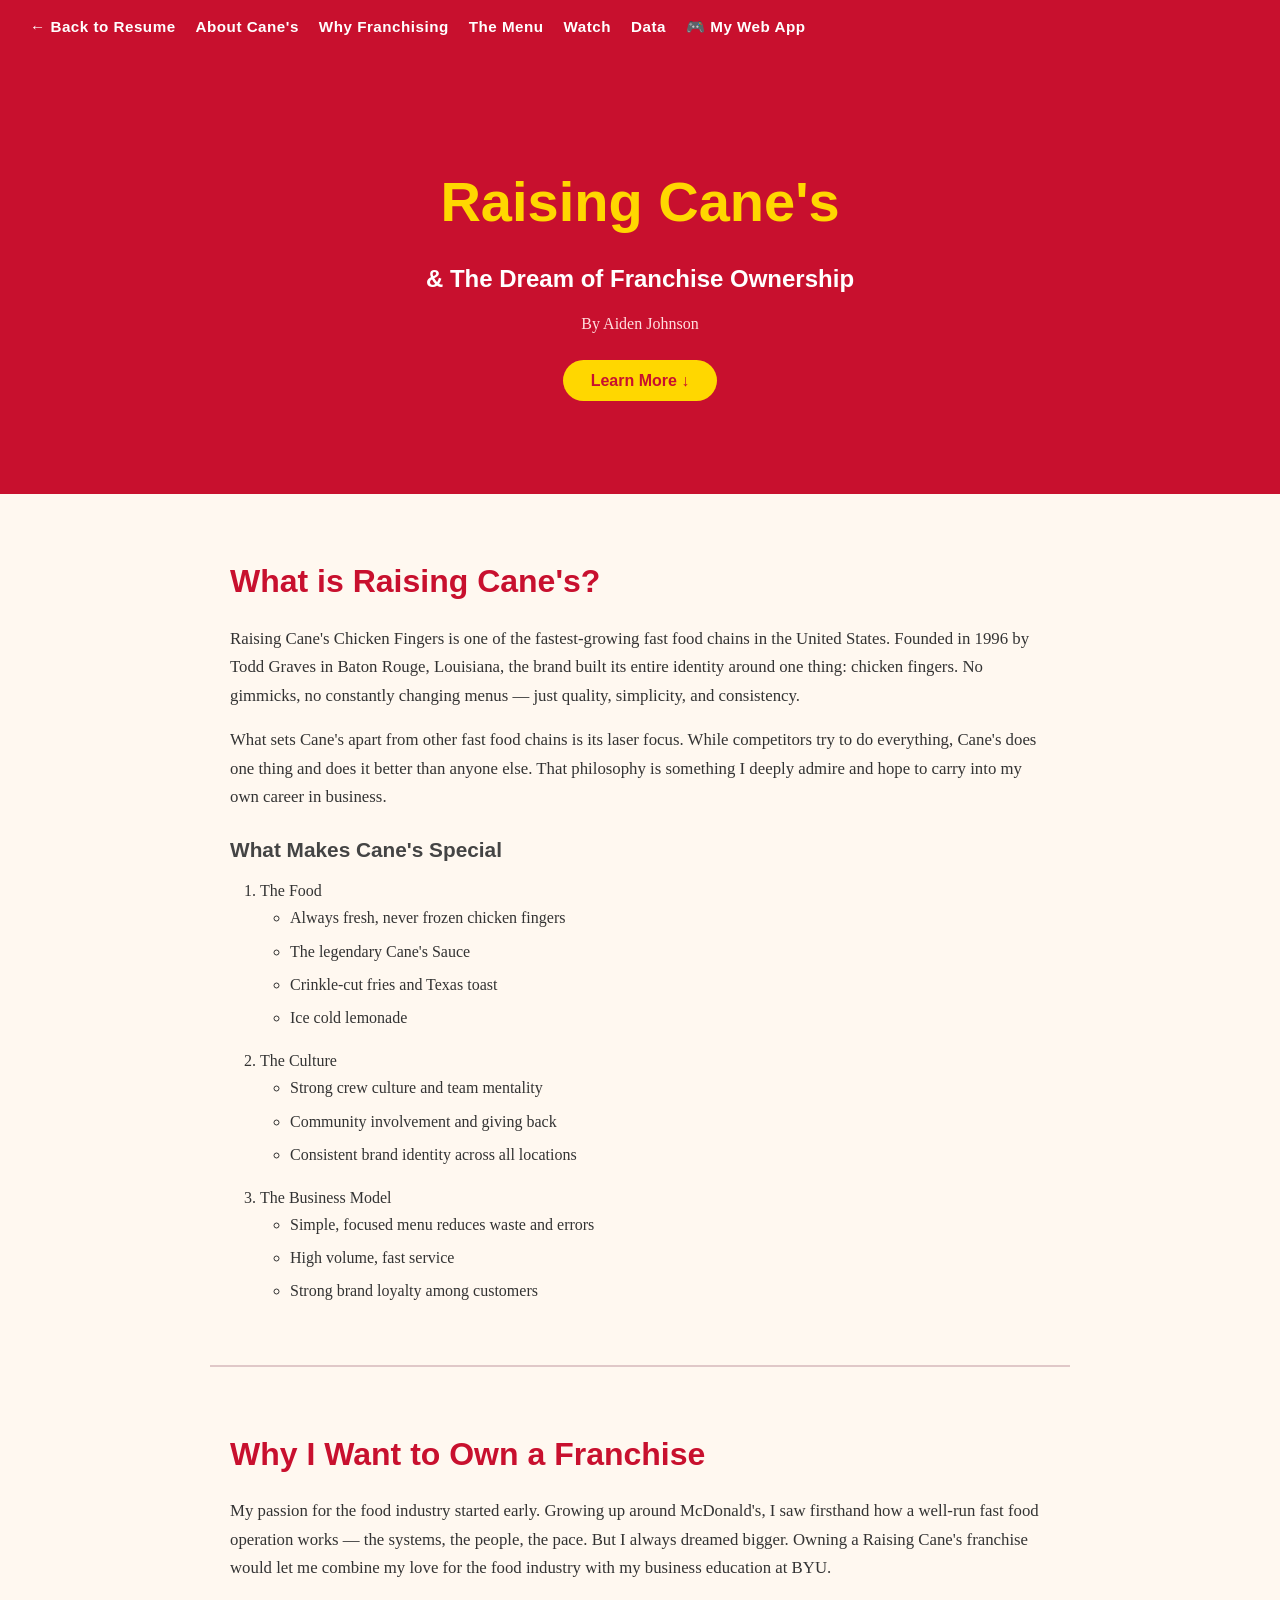
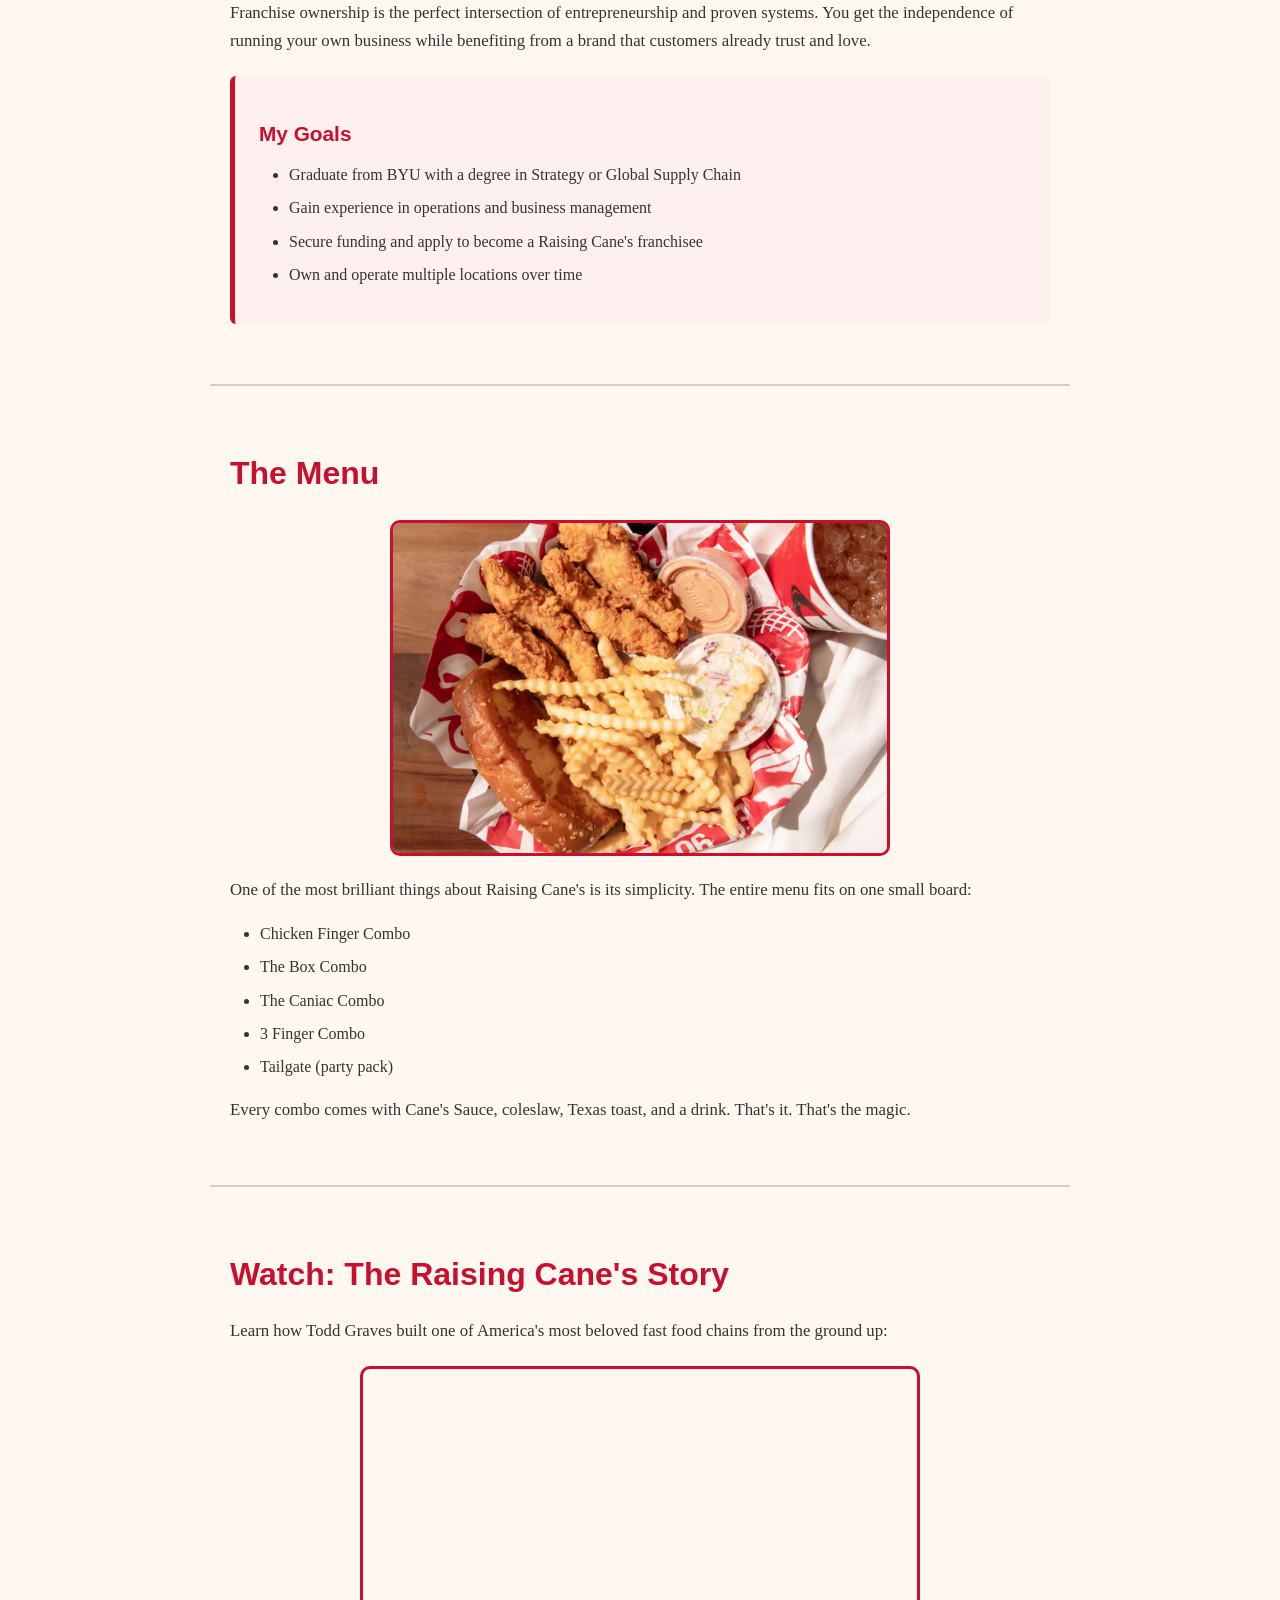
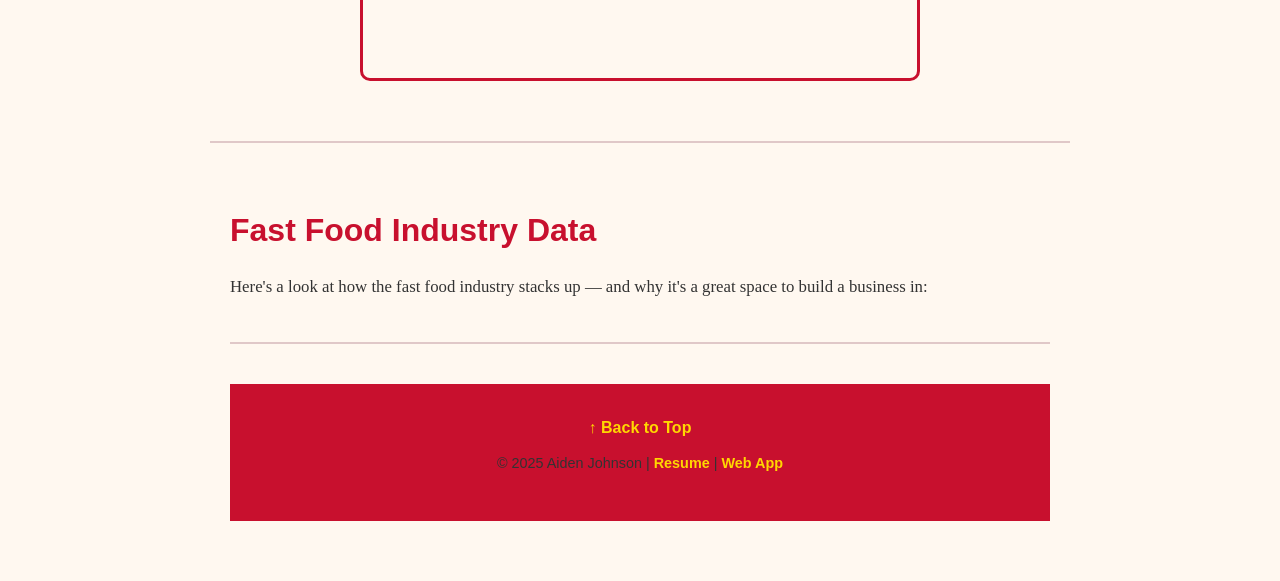
<file: index.html>
<!DOCTYPE html>
<html lang="en">
<head>
    <meta charset="UTF-8" />
    <meta name="viewport" content="width=device-width, initial-scale=1.0" />
    <title>Raising Cane's & Franchising - Aiden Johnson</title>
    <link rel="stylesheet" href="scratch.css" />
</head>
<body>

    <!-- Navigation -->
    <div id="navbar">
        <a href="IS201 Final Project Aiden Johnson/index.html">← Back to Resume</a>
        <a href="#about">About Cane's</a>
        <a href="#why">Why Franchising</a>
        <a href="#menu">The Menu</a>
        <a href="#video">Watch</a>
        <a href="#data">Data</a>
        <a href="app.html">🎮 My Web App</a>
    </div>

    <!-- Hero Section -->
    <div id="hero">
        <h1>Raising Cane's</h1>
        <h2>& The Dream of Franchise Ownership</h2>
        <p>By Aiden Johnson</p>
        <a href="#about" id="scroll-btn">Learn More ↓</a>
    </div>

    <!-- About Section -->
    <div id="about" class="section">
        <h2>What is Raising Cane's?</h2>
        <p>Raising Cane's Chicken Fingers is one of the fastest-growing fast food chains in the United States. Founded in 1996 by Todd Graves in Baton Rouge, Louisiana, the brand built its entire identity around one thing: chicken fingers. No gimmicks, no constantly changing menus — just quality, simplicity, and consistency.</p>
        <p>What sets Cane's apart from other fast food chains is its laser focus. While competitors try to do everything, Cane's does one thing and does it better than anyone else. That philosophy is something I deeply admire and hope to carry into my own career in business.</p>

        <h3>What Makes Cane's Special</h3>
        <ol>
            <li>The Food
                <ul>
                    <li>Always fresh, never frozen chicken fingers</li>
                    <li>The legendary Cane's Sauce</li>
                    <li>Crinkle-cut fries and Texas toast</li>
                    <li>Ice cold lemonade</li>
                </ul>
            </li>
            <li>The Culture
                <ul>
                    <li>Strong crew culture and team mentality</li>
                    <li>Community involvement and giving back</li>
                    <li>Consistent brand identity across all locations</li>
                </ul>
            </li>
            <li>The Business Model
                <ul>
                    <li>Simple, focused menu reduces waste and errors</li>
                    <li>High volume, fast service</li>
                    <li>Strong brand loyalty among customers</li>
                </ul>
            </li>
        </ol>
    </div>

    <hr />

    <!-- Why Franchising Section -->
    <div id="why" class="section">
        <h2>Why I Want to Own a Franchise</h2>
        <p>My passion for the food industry started early. Growing up around McDonald's, I saw firsthand how a well-run fast food operation works — the systems, the people, the pace. But I always dreamed bigger. Owning a Raising Cane's franchise would let me combine my love for the food industry with my business education at BYU.</p>
        <p>Franchise ownership is the perfect intersection of entrepreneurship and proven systems. You get the independence of running your own business while benefiting from a brand that customers already trust and love.</p>

        <div id="goals-box">
            <h3>My Goals</h3>
            <ul>
                <li>Graduate from BYU with a degree in Strategy or Global Supply Chain</li>
                <li>Gain experience in operations and business management</li>
                <li>Secure funding and apply to become a Raising Cane's franchisee</li>
                <li>Own and operate multiple locations over time</li>
            </ul>
        </div>
    </div>

    <hr />

    <!-- Menu Section -->
    <div id="menu" class="section">
        <h2>The Menu</h2>
        <img src="canesssssss83b88b01-37c1-4c8c-9738-3aecb13d317e.avif" alt="Raising Cane's combo meal" />
        <p>One of the most brilliant things about Raising Cane's is its simplicity. The entire menu fits on one small board:</p>
        <ul>
            <li>Chicken Finger Combo</li>
            <li>The Box Combo</li>
            <li>The Caniac Combo</li>
            <li>3 Finger Combo</li>
            <li>Tailgate (party pack)</li>
        </ul>
        <p>Every combo comes with Cane's Sauce, coleslaw, Texas toast, and a drink. That's it. That's the magic.</p>
    </div>

    <hr />

    <!-- Video Section -->
    <div id="video" class="section">
        <h2>Watch: The Raising Cane's Story</h2>
        <p>Learn how Todd Graves built one of America's most beloved fast food chains from the ground up:</p>
        <div id="video-container">
            <iframe width="560" height="315" 
src="https://www.youtube.com/embed/wu7d4DyzalI" 
title="YouTube video player" 
frameborder="0" 
allow="accelerometer; autoplay; clipboard-write; encrypted-media; gyroscope; picture-in-picture; web-share" 
allowfullscreen>
</iframe>
        </div>
    </div>

    <hr />

    <!-- Tableau Section -->
    <div id="data" class="section">
        <h2>Fast Food Industry Data</h2>
        <p>Here's a look at how the fast food industry stacks up — and why it's a great space to build a business in:</p>

       <div style="max-width: 120%; margin: 0 auto;">
    <div class='tableauPlaceholder' id='viz1776115945534' style='position: relative'>
        <noscript>
            <a href='#'>
                <img alt='Food Dashboard' src='https:&#47;&#47;public.tableau.com&#47;static&#47;images&#47;Fo&#47;FoodDashboard_16273409025180&#47;FoodDashboard&#47;1_rss.png' style='border: none' />
            </a>
        </noscript>
        <object class='tableauViz' style='display:none;'>
            <param name='host_url' value='https%3A%2F%2Fpublic.tableau.com%2F' />
            <param name='embed_code_version' value='3' />
            <param name='site_root' value='' />
            <param name='name' value='FoodDashboard_16273409025180&#47;FoodDashboard' />
            <param name='tabs' value='no' />
            <param name='toolbar' value='yes' />
            <param name='static_image' value='https:&#47;&#47;public.tableau.com&#47;static&#47;images&#47;Fo&#47;FoodDashboard_16273409025180&#47;FoodDashboard&#47;1.png' />
            <param name='animate_transition' value='yes' />
            <param name='display_static_image' value='yes' />
            <param name='display_spinner' value='yes' />
            <param name='display_overlay' value='yes' />
            <param name='display_count' value='yes' />
            <param name='language' value='en-US' />
        </object>
    </div>
    <script type='text/javascript'>
        var divElement = document.getElementById('viz1776115945534');
        var vizElement = divElement.getElementsByTagName('object')[0];
        vizElement.style.width='100%';
        vizElement.style.height='3027px';
        var scriptElement = document.createElement('script');
        scriptElement.src = 'https://public.tableau.com/javascripts/api/viz_v1.js';
        vizElement.parentNode.insertBefore(scriptElement, vizElement);
    </script>
</div>

    <hr />

    <!-- Footer -->
    <div id="footer">
        <a href="#hero">↑ Back to Top</a>
        <p>© 2025 Aiden Johnson | <a href="index.html">Resume</a> | <a href="app.html">Web App</a></p>
    </div>

</body>
</html>
</file>
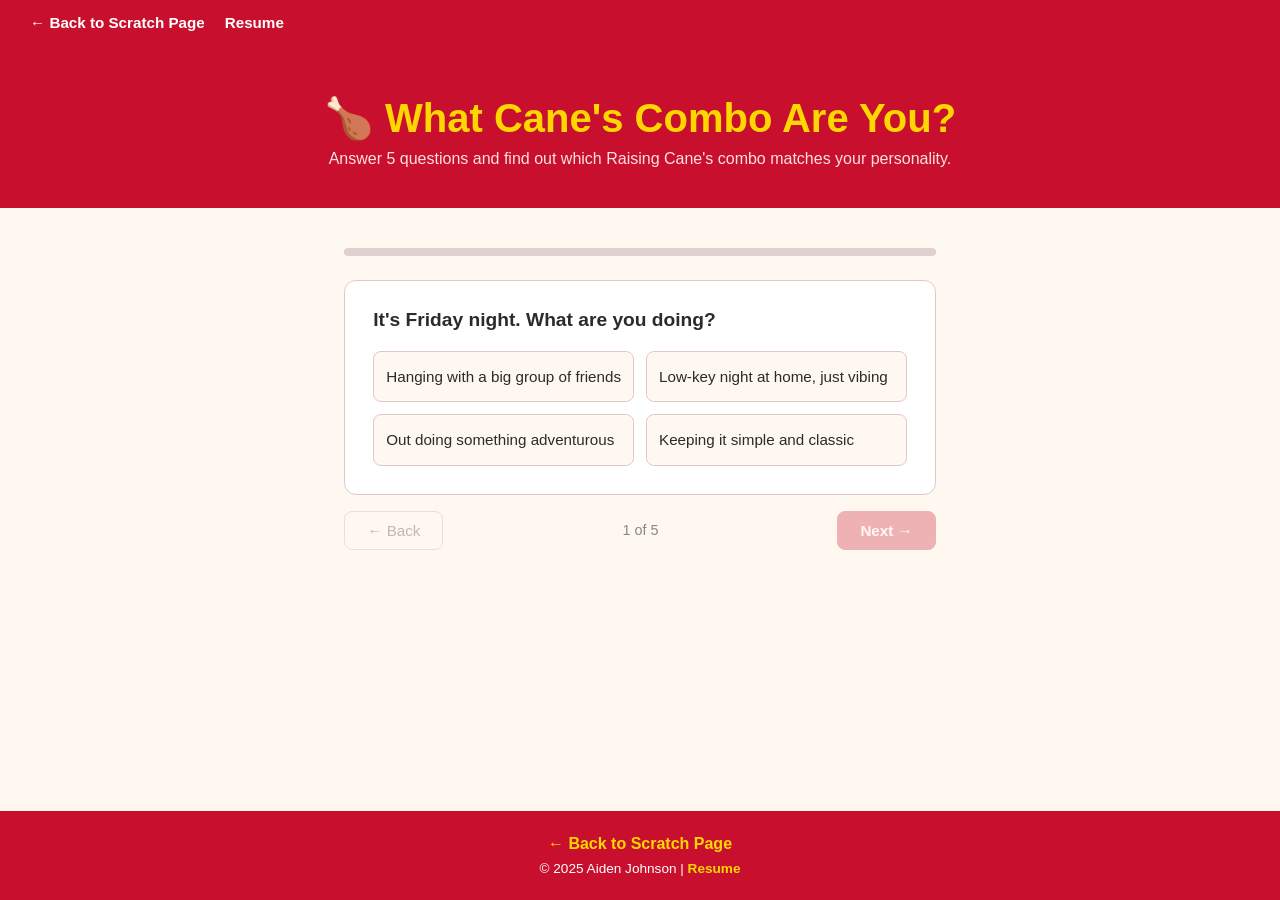
<file: app.html>
<!DOCTYPE html>
<html lang="en">
<head>
    <meta charset="UTF-8" />
    <meta name="viewport" content="width=device-width, initial-scale=1.0" />
    <title>What Cane's Combo Are You?</title>
    <style>
        * { margin: 0; padding: 0; box-sizing: border-box; }

        body {
            background-color: #fff8f0;
            font-family: Arial, sans-serif;
            color: #2b2b2b;
            min-height: 100vh;
            display: flex;
            flex-direction: column;
        }

        #navbar {
            background-color: #c8102e;
            padding: 14px 30px;
            display: flex;
            gap: 20px;
        }

        #navbar a {
            color: white;
            text-decoration: none;
            font-weight: bold;
            font-size: 0.95rem;
        }

        #navbar a:hover { text-decoration: underline; color: #ffd700; }

        #hero {
            background-color: #c8102e;
            color: white;
            text-align: center;
            padding: 50px 20px 40px;
        }

        #hero h1 { font-size: 2.5rem; color: #ffd700; margin-bottom: 8px; }
        #hero p { font-size: 1rem; color: #ffe0e0; }

        #quiz-container {
            max-width: 640px;
            margin: 40px auto;
            padding: 0 20px;
            flex: 1;
        }

        .progress-bar {
            height: 8px;
            background: #e0d0d0;
            border-radius: 4px;
            margin-bottom: 24px;
        }

        .progress-fill {
            height: 100%;
            background: #c8102e;
            border-radius: 4px;
            transition: width 0.4s;
        }

        .question-card {
            background: white;
            border: 1px solid #e0c8c8;
            border-radius: 12px;
            padding: 28px;
            margin-bottom: 16px;
        }

        .question-text {
            font-size: 1.2rem;
            font-weight: bold;
            margin-bottom: 20px;
            color: #2b2b2b;
        }

        .options-grid {
            display: grid;
            grid-template-columns: 1fr 1fr;
            gap: 12px;
        }

        .option-btn {
            background: #fff8f0;
            border: 1.5px solid #e0c8c8;
            border-radius: 8px;
            padding: 14px 12px;
            font-size: 0.95rem;
            color: #2b2b2b;
            cursor: pointer;
            text-align: left;
            line-height: 1.4;
            transition: border-color 0.15s, background 0.15s;
        }

        .option-btn:hover { border-color: #c8102e; background: white; }
        .option-btn.selected { border-color: #c8102e; border-width: 2.5px; background: white; }

        .nav-row {
            display: flex;
            justify-content: space-between;
            align-items: center;
            margin-top: 12px;
        }

        .nav-btn {
            background: transparent;
            border: 1.5px solid #aaa;
            border-radius: 8px;
            padding: 10px 22px;
            font-size: 0.95rem;
            cursor: pointer;
            color: #2b2b2b;
        }

        .nav-btn.primary {
            background: #c8102e;
            color: white;
            border-color: #c8102e;
            font-weight: bold;
        }

        .nav-btn:disabled { opacity: 0.3; cursor: default; }
        .step-label { font-size: 0.9rem; color: #888; }

        .result-card {
            background: white;
            border: 2.5px solid #c8102e;
            border-radius: 12px;
            padding: 40px 30px;
            text-align: center;
        }

        .result-emoji { font-size: 56px; margin-bottom: 16px; }
        .result-title { font-size: 1.6rem; font-weight: bold; color: #c8102e; margin-bottom: 10px; }

        .result-badge {
            display: inline-block;
            background: #fff0f0;
            color: #c8102e;
            border: 1px solid #c8102e;
            border-radius: 20px;
            font-size: 0.85rem;
            padding: 4px 16px;
            margin-bottom: 18px;
        }

        .result-desc {
            font-size: 1rem;
            color: #555;
            line-height: 1.7;
            margin-bottom: 28px;
        }

        .restart-btn {
            background: #c8102e;
            color: white;
            border: none;
            border-radius: 8px;
            padding: 12px 32px;
            font-size: 1rem;
            cursor: pointer;
            font-weight: bold;
        }

        .restart-btn:hover { background: #a00d24; }

        #footer {
            background-color: #c8102e;
            color: white;
            text-align: center;
            padding: 24px 20px;
            margin-top: 40px;
        }

        #footer a { color: #ffd700; text-decoration: none; font-weight: bold; }
        #footer p { margin-top: 8px; font-size: 0.85rem; }
    </style>
</head>
<body>

    <div id="navbar">
        <a href="scratch.html">← Back to Scratch Page</a>
        <a href="index.html">Resume</a>
    </div>

    <div id="hero">
        <h1>🍗 What Cane's Combo Are You?</h1>
        <p>Answer 5 questions and find out which Raising Cane's combo matches your personality.</p>
    </div>

    <div id="quiz-container">
        <div id="quiz-area"></div>
    </div>

    <div id="footer">
        <a href="scratch.html">← Back to Scratch Page</a>
        <p>© 2025 Aiden Johnson | <a href="index.html">Resume</a></p>
    </div>

    <script>
        const questions = [
            {
                q: "It's Friday night. What are you doing?",
                options: [
                    { text: "Hanging with a big group of friends", scores: {caniac: 2} },
                    { text: "Low-key night at home, just vibing", scores: {three: 2} },
                    { text: "Out doing something adventurous", scores: {box: 2} },
                    { text: "Keeping it simple and classic", scores: {combo: 2} }
                ]
            },
            {
                q: "Pick your ideal weekend activity:",
                options: [
                    { text: "Hitting the slopes or outdoors", scores: {box: 2} },
                    { text: "Gaming session all day", scores: {three: 2} },
                    { text: "Exploring a new city", scores: {caniac: 2} },
                    { text: "Golf or a chill sport", scores: {combo: 2} }
                ]
            },
            {
                q: "What's your ordering style at a restaurant?",
                options: [
                    { text: "I know what I want before I walk in", scores: {combo: 2} },
                    { text: "I always try something new", scores: {box: 2} },
                    { text: "I order the most food on the table", scores: {caniac: 2} },
                    { text: "Small and simple — I don't need much", scores: {three: 2} }
                ]
            },
            {
                q: "How do you handle a stressful situation?",
                options: [
                    { text: "Stay calm and think it through", scores: {combo: 2} },
                    { text: "Talk it out with friends", scores: {caniac: 2} },
                    { text: "Take a break and recharge alone", scores: {three: 2} },
                    { text: "Jump into action immediately", scores: {box: 2} }
                ]
            },
            {
                q: "Which best describes your personality?",
                options: [
                    { text: "The life of the party", scores: {caniac: 2} },
                    { text: "Reliable and consistent", scores: {combo: 2} },
                    { text: "Laid back and easygoing", scores: {three: 2} },
                    { text: "Bold and always up for more", scores: {box: 2} }
                ]
            }
        ];

        const results = {
            combo: {
                name: "The Chicken Finger Combo",
                emoji: "🍗",
                badge: "Classic & Reliable",
                desc: "You're the dependable one in the group — consistent, no-nonsense, and always a good time. You don't need to overcomplicate things. You know what you like and you go for it every time. Just like this combo, you're a timeless classic."
            },
            box: {
                name: "The Box Combo",
                emoji: "📦",
                badge: "Bold & Adventurous",
                desc: "You go big or go home. Extra fingers, extra sauce — you're not afraid to level up. You bring energy to every room and always want more out of life. The Box Combo matches your appetite for adventure."
            },
            caniac: {
                name: "The Caniac Combo",
                emoji: "🎉",
                badge: "Social & Extra",
                desc: "You are the ultimate. The most food, the most fun, the most everything. You thrive in big groups and love being the center of the action. The Caniac Combo is basically your spirit animal — max size, max personality."
            },
            three: {
                name: "The 3 Finger Combo",
                emoji: "✌️",
                badge: "Chill & Easygoing",
                desc: "You don't need much to be happy. Simple, satisfying, and low-key — that's your vibe. You're the most underrated person in the room, and honestly? That's kind of your superpower. The 3 Finger Combo keeps it real, just like you."
            }
        };

        let current = 0;
        let answers = [];
        let scores = { combo: 0, box: 0, caniac: 0, three: 0 };

        function render() {
            const area = document.getElementById('quiz-area');
            if (current >= questions.length) { showResult(area); return; }
            const q = questions[current];
            const selected = answers[current];
            area.innerHTML = `
                <div class="progress-bar"><div class="progress-fill" style="width:${(current/questions.length)*100}%"></div></div>
                <div class="question-card">
                    <p class="question-text">${q.q}</p>
                    <div class="options-grid">
                        ${q.options.map((o, i) => `<button class="option-btn${selected === i ? ' selected' : ''}" onclick="selectOption(${i})">${o.text}</button>`).join('')}
                    </div>
                </div>
                <div class="nav-row">
                    <button class="nav-btn" onclick="goBack()" ${current === 0 ? 'disabled' : ''}>← Back</button>
                    <span class="step-label">${current + 1} of ${questions.length}</span>
                    <button class="nav-btn primary" onclick="goNext()" ${selected === undefined ? 'disabled' : ''}>${current === questions.length - 1 ? 'See my result →' : 'Next →'}</button>
                </div>
            `;
        }

        function selectOption(i) { answers[current] = i; render(); }

        function goNext() {
            if (answers[current] === undefined) return;
            const chosen = questions[current].options[answers[current]];
            Object.keys(chosen.scores).forEach(k => scores[k] += chosen.scores[k]);
            current++;
            render();
        }

        function goBack() {
            if (current === 0) return;
            current--;
            const prev = answers[current];
            if (prev !== undefined) {
                const chosen = questions[current].options[prev];
                Object.keys(chosen.scores).forEach(k => scores[k] -= chosen.scores[k]);
            }
            render();
        }

        function showResult(area) {
            const top = Object.keys(scores).reduce((a, b) => scores[a] >= scores[b] ? a : b);
            const r = results[top];
            area.innerHTML = `
                <div class="result-card">
                    <div class="result-emoji">${r.emoji}</div>
                    <div class="result-title">${r.name}</div>
                    <div class="result-badge">${r.badge}</div>
                    <p class="result-desc">${r.desc}</p>
                    <button class="restart-btn" onclick="restartQuiz()">Take it again</button>
                </div>
            `;
        }

        function restartQuiz() {
            current = 0; answers = []; scores = { combo: 0, box: 0, caniac: 0, three: 0 };
            render();
        }

        render();
    </script>
</body>
</html>
</file>
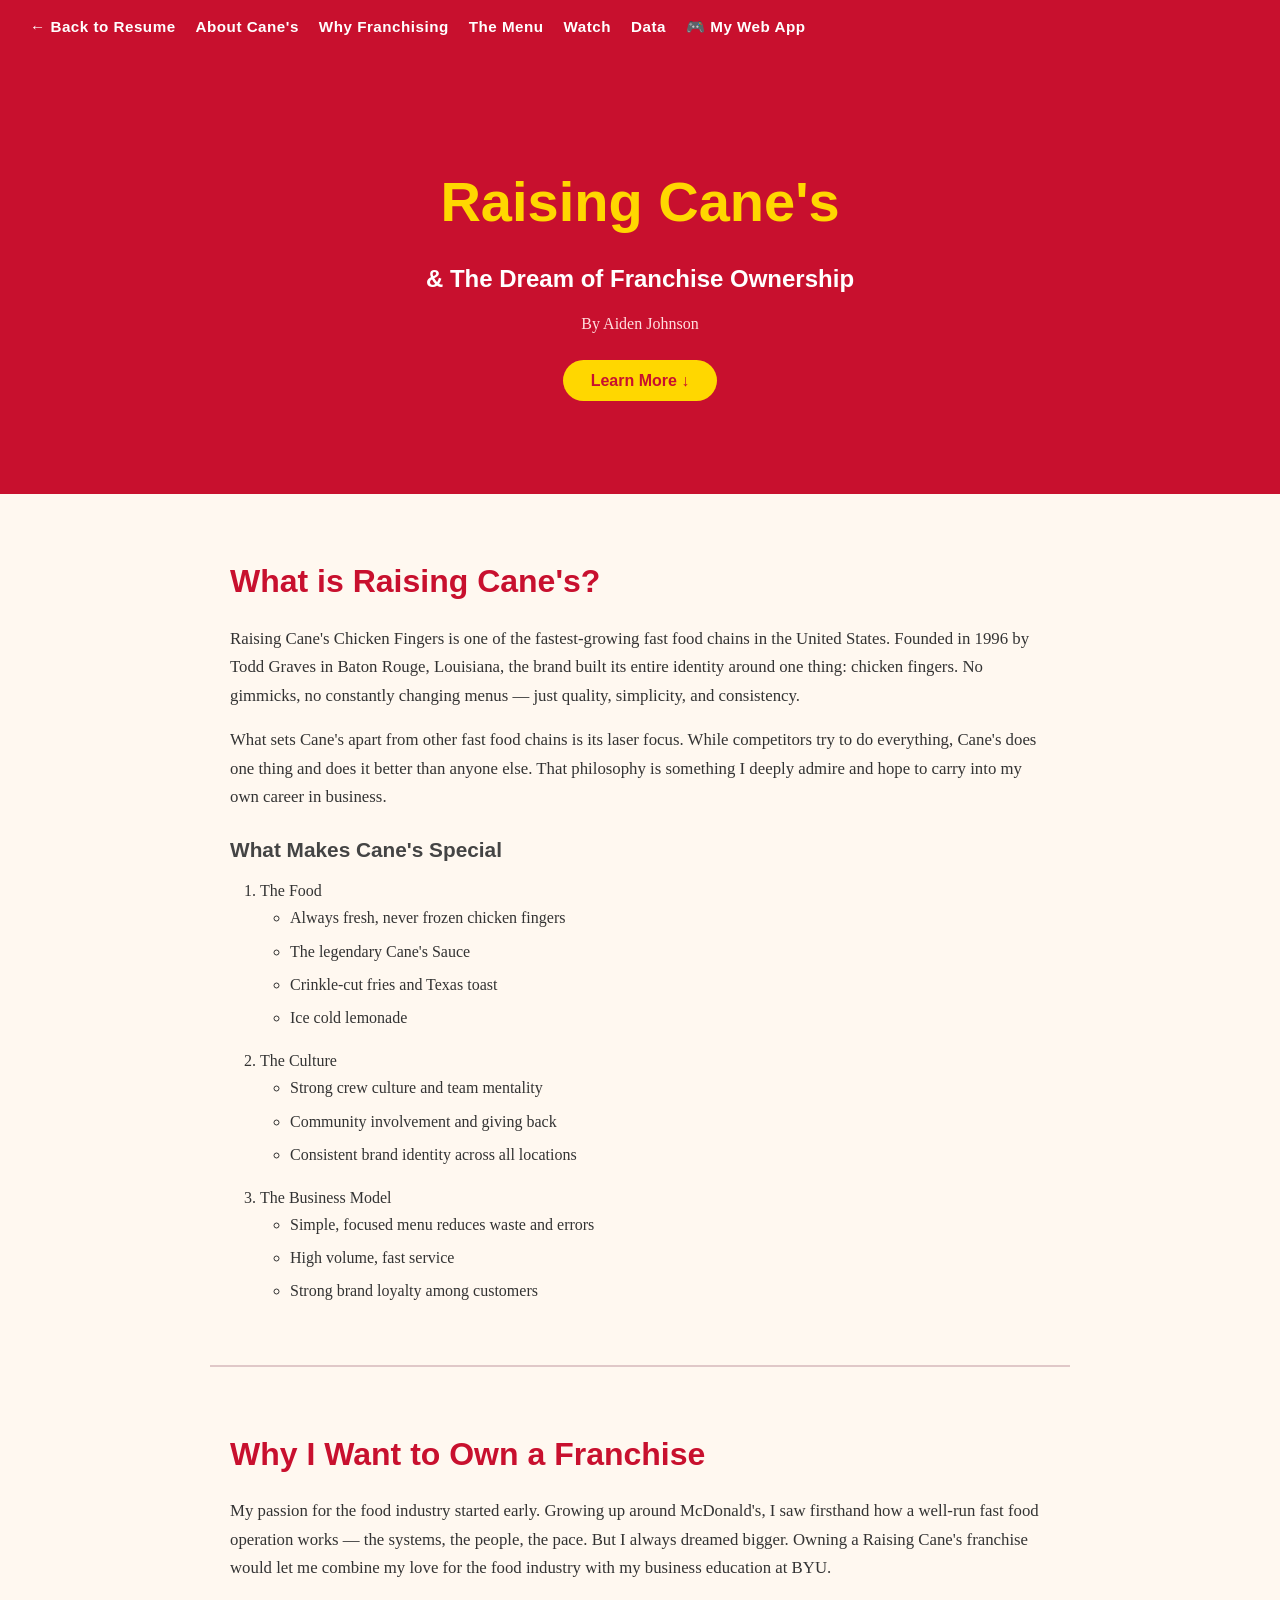
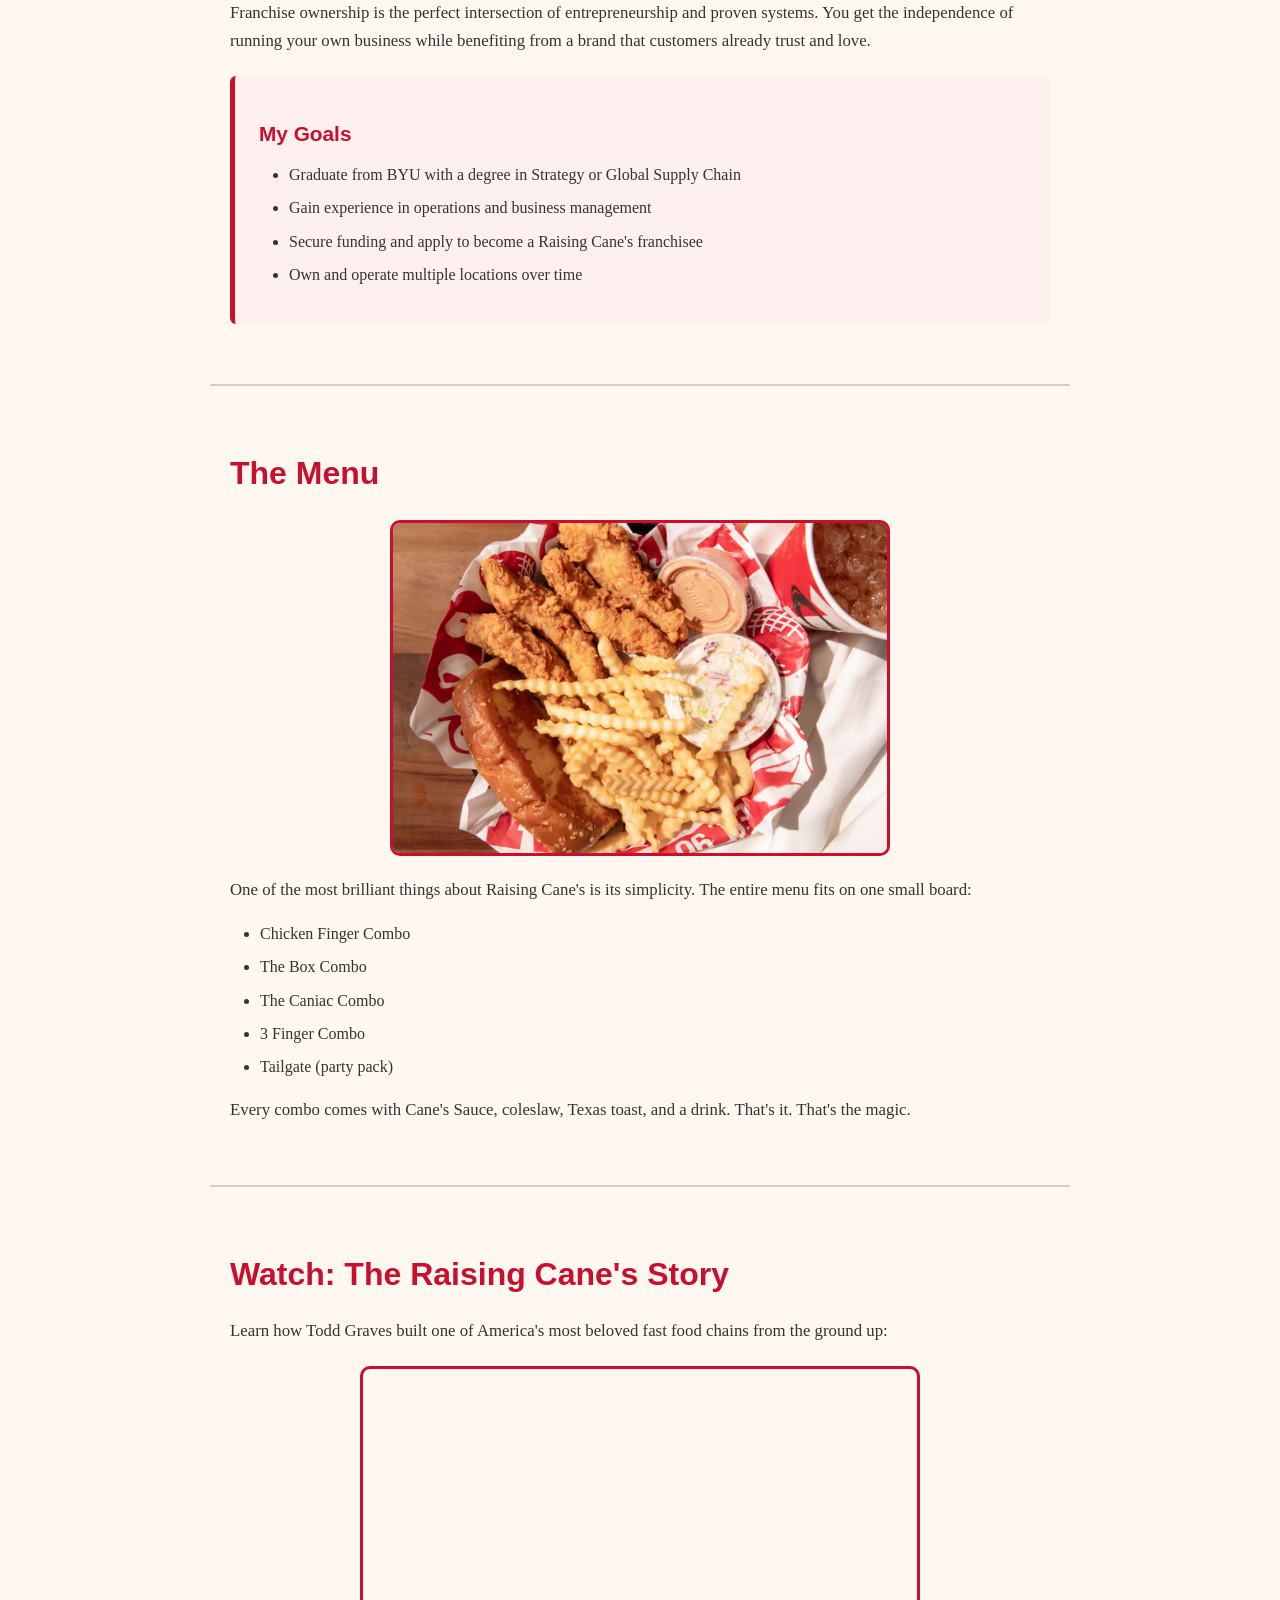
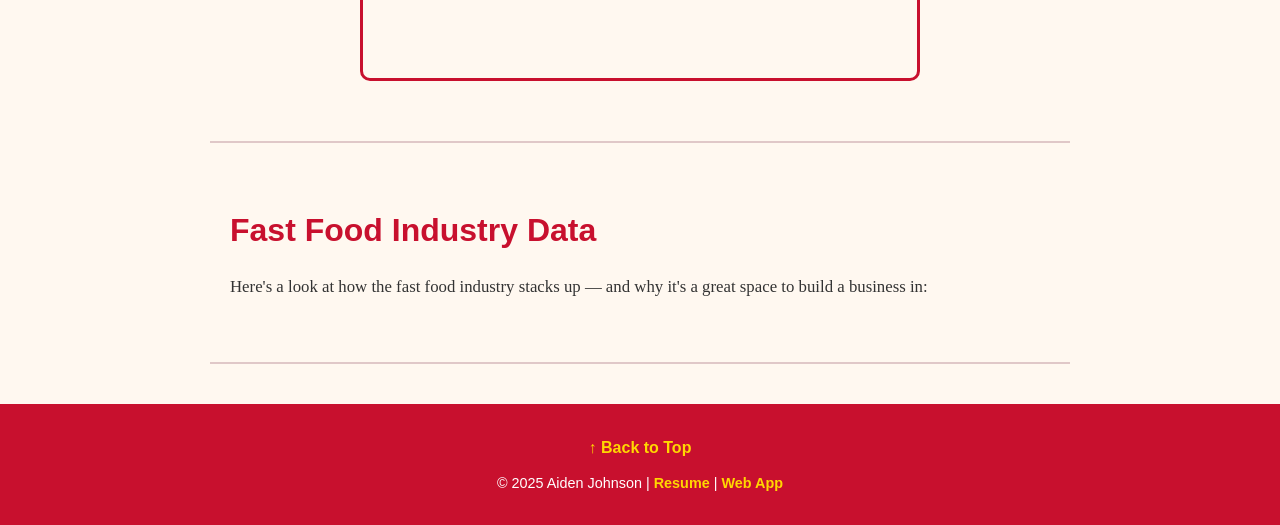
<file: scratch.html>
<!DOCTYPE html>
<html lang="en">
<head>
    <meta charset="UTF-8" />
    <meta name="viewport" content="width=device-width, initial-scale=1.0" />
    <title>Raising Cane's & Franchising - Aiden Johnson</title>
    <link rel="stylesheet" href="scratch.css" />
</head>
<body>

    <!-- Navigation -->
    <div id="navbar">
        <a href="IS201 Final Project Aiden Johnson/index.html">← Back to Resume</a>
        <a href="#about">About Cane's</a>
        <a href="#why">Why Franchising</a>
        <a href="#menu">The Menu</a>
        <a href="#video">Watch</a>
        <a href="#data">Data</a>
        <a href="app.html">🎮 My Web App</a>
    </div>

    <!-- Hero Section -->
    <div id="hero">
        <h1>Raising Cane's</h1>
        <h2>& The Dream of Franchise Ownership</h2>
        <p>By Aiden Johnson</p>
        <a href="#about" id="scroll-btn">Learn More ↓</a>
    </div>

    <!-- About Section -->
    <div id="about" class="section">
        <h2>What is Raising Cane's?</h2>
        <p>Raising Cane's Chicken Fingers is one of the fastest-growing fast food chains in the United States. Founded in 1996 by Todd Graves in Baton Rouge, Louisiana, the brand built its entire identity around one thing: chicken fingers. No gimmicks, no constantly changing menus — just quality, simplicity, and consistency.</p>
        <p>What sets Cane's apart from other fast food chains is its laser focus. While competitors try to do everything, Cane's does one thing and does it better than anyone else. That philosophy is something I deeply admire and hope to carry into my own career in business.</p>

        <h3>What Makes Cane's Special</h3>
        <ol>
            <li>The Food
                <ul>
                    <li>Always fresh, never frozen chicken fingers</li>
                    <li>The legendary Cane's Sauce</li>
                    <li>Crinkle-cut fries and Texas toast</li>
                    <li>Ice cold lemonade</li>
                </ul>
            </li>
            <li>The Culture
                <ul>
                    <li>Strong crew culture and team mentality</li>
                    <li>Community involvement and giving back</li>
                    <li>Consistent brand identity across all locations</li>
                </ul>
            </li>
            <li>The Business Model
                <ul>
                    <li>Simple, focused menu reduces waste and errors</li>
                    <li>High volume, fast service</li>
                    <li>Strong brand loyalty among customers</li>
                </ul>
            </li>
        </ol>
    </div>

    <hr />

    <!-- Why Franchising Section -->
    <div id="why" class="section">
        <h2>Why I Want to Own a Franchise</h2>
        <p>My passion for the food industry started early. Growing up around McDonald's, I saw firsthand how a well-run fast food operation works — the systems, the people, the pace. But I always dreamed bigger. Owning a Raising Cane's franchise would let me combine my love for the food industry with my business education at BYU.</p>
        <p>Franchise ownership is the perfect intersection of entrepreneurship and proven systems. You get the independence of running your own business while benefiting from a brand that customers already trust and love.</p>

        <div id="goals-box">
            <h3>My Goals</h3>
            <ul>
                <li>Graduate from BYU with a degree in Strategy or Global Supply Chain</li>
                <li>Gain experience in operations and business management</li>
                <li>Secure funding and apply to become a Raising Cane's franchisee</li>
                <li>Own and operate multiple locations over time</li>
            </ul>
        </div>
    </div>

    <hr />

    <!-- Menu Section -->
    <div id="menu" class="section">
        <h2>The Menu</h2>
        <img src="canesssssss83b88b01-37c1-4c8c-9738-3aecb13d317e.avif" alt="Raising Cane's combo meal" />
        <p>One of the most brilliant things about Raising Cane's is its simplicity. The entire menu fits on one small board:</p>
        <ul>
            <li>Chicken Finger Combo</li>
            <li>The Box Combo</li>
            <li>The Caniac Combo</li>
            <li>3 Finger Combo</li>
            <li>Tailgate (party pack)</li>
        </ul>
        <p>Every combo comes with Cane's Sauce, coleslaw, Texas toast, and a drink. That's it. That's the magic.</p>
    </div>

    <hr />

    <!-- Video Section -->
    <div id="video" class="section">
        <h2>Watch: The Raising Cane's Story</h2>
        <p>Learn how Todd Graves built one of America's most beloved fast food chains from the ground up:</p>
        <div id="video-container">
            <iframe width="560" height="315" 
src="https://www.youtube.com/embed/wu7d4DyzalI" 
title="YouTube video player" 
frameborder="0" 
allow="accelerometer; autoplay; clipboard-write; encrypted-media; gyroscope; picture-in-picture; web-share" 
allowfullscreen>
</iframe>
        </div>
    </div>

    <hr />

    <!-- Tableau Section -->
    <div id="data" class="section">
        <h2>Fast Food Industry Data</h2>
        <p>Here's a look at how the fast food industry stacks up — and why it's a great space to build a business in:</p>

        <div class='tableauPlaceholder' id='viz1776115945534' style='position: relative'>
            <noscript>
                <a href='#'>
                    <img alt='Food Dashboard' src='https:&#47;&#47;public.tableau.com&#47;static&#47;images&#47;Fo&#47;FoodDashboard_16273409025180&#47;FoodDashboard&#47;1_rss.png' style='border: none' />
                </a>
            </noscript>
            <object class='tableauViz' style='display:none;'>
                <param name='host_url' value='https%3A%2F%2Fpublic.tableau.com%2F' />
                <param name='embed_code_version' value='3' />
                <param name='site_root' value='' />
                <param name='name' value='FoodDashboard_16273409025180&#47;FoodDashboard' />
                <param name='tabs' value='no' />
                <param name='toolbar' value='yes' />
                <param name='static_image' value='https:&#47;&#47;public.tableau.com&#47;static&#47;images&#47;Fo&#47;FoodDashboard_16273409025180&#47;FoodDashboard&#47;1.png' />
                <param name='animate_transition' value='yes' />
                <param name='display_static_image' value='yes' />
                <param name='display_spinner' value='yes' />
                <param name='display_overlay' value='yes' />
                <param name='display_count' value='yes' />
                <param name='language' value='en-US' />
            </object>
        </div>
        <script type='text/javascript'>
            var divElement = document.getElementById('viz1776115945534');
            var vizElement = divElement.getElementsByTagName('object')[0];
            vizElement.style.width='1400px';
            vizElement.style.height='3027px';
            var scriptElement = document.createElement('script');
            scriptElement.src = 'https://public.tableau.com/javascripts/api/viz_v1.js';
            vizElement.parentNode.insertBefore(scriptElement, vizElement);
        </script>
    </div>

    <hr />

    <!-- Footer -->
    <div id="footer">
        <a href="#hero">↑ Back to Top</a>
        <p>© 2025 Aiden Johnson | <a href="index.html">Resume</a> | <a href="app.html">Web App</a></p>
    </div>

</body>
</html>
</file>
<file: scratch.css>
/* General Reset */
* {
    margin: 0;
    padding: 0;
    box-sizing: border-box;
}

/* Body - custom background color */
body {
    background-color: #fff8f0;
    font-family: 'Georgia', serif;
    color: #2b2b2b;
    line-height: 1.7;
}

/* Navbar */
#navbar {
    background-color: #c8102e;
    padding: 14px 30px;
    display: flex;
    gap: 20px;
    flex-wrap: wrap;
    position: sticky;
    top: 0;
    z-index: 999;
}

#navbar a {
    color: #ffffff;
    text-decoration: none;
    font-family: 'Arial', sans-serif;
    font-size: 0.95rem;
    font-weight: bold;
    letter-spacing: 0.5px;
}

#navbar a:hover {
    text-decoration: underline;
    color: #ffd700;
}

/* Hero Section */
#hero {
    background-color: #c8102e;
    color: #ffffff;
    text-align: center;
    padding: 100px 20px;
}

#hero h1 {
    font-size: 3.5rem;
    font-family: 'Arial Black', sans-serif;
    color: #ffd700;
    margin-bottom: 10px;
}

#hero h2 {
    font-size: 1.5rem;
    font-family: 'Arial', sans-serif;
    margin-bottom: 10px;
}

#hero p {
    font-size: 1rem;
    margin-bottom: 30px;
    color: #ffe0e0;
}

#scroll-btn {
    background-color: #ffd700;
    color: #c8102e;
    padding: 12px 28px;
    border-radius: 30px;
    text-decoration: none;
    font-family: 'Arial', sans-serif;
    font-weight: bold;
    font-size: 1rem;
}

#scroll-btn:hover {
    background-color: #ffffff;
}

/* Content Sections */
.section {
    max-width: 860px;
    margin: 60px auto;
    padding: 0 20px;
}

.section h2 {
    font-size: 2rem;
    color: #c8102e;
    font-family: 'Arial Black', sans-serif;
    margin-bottom: 16px;
}

.section h3 {
    font-size: 1.3rem;
    color: #444;
    margin: 20px 0 10px;
    font-family: 'Arial', sans-serif;
}

.section p {
    margin-bottom: 16px;
    font-size: 1.05rem;
    color: #333;
}

.section ul, .section ol {
    margin-left: 30px;
    margin-bottom: 16px;
}

.section li {
    margin-bottom: 6px;
    font-size: 1rem;
    color: #333;
}

/* Goals Box */
#goals-box {
    background-color: #fff0f0;
    border-left: 5px solid #c8102e;
    padding: 20px 24px;
    border-radius: 6px;
    margin-top: 20px;
}

#goals-box h3 {
    color: #c8102e;
    margin-bottom: 10px;
}

/* Image */
.section img {
    width: 100%;
    max-width: 500px;
    display: block;
    margin: 20px auto;
    border-radius: 10px;
    border: 3px solid #c8102e;
}

/* Video */
#video-container {
    display: flex;
    justify-content: center;
    margin-top: 20px;
}

#video-container iframe {
    border-radius: 10px;
    border: 3px solid #c8102e;
}

/* HR Dividers */
hr {
    border: none;
    border-top: 2px solid #e0c8c8;
    margin: 40px auto;
    max-width: 860px;
}

/* Footer */
#footer {
    background-color: #c8102e;
    color: white;
    text-align: center;
    padding: 30px 20px;
    font-family: 'Arial', sans-serif;
}

#footer a {
    color: #ffd700;
    text-decoration: none;
    font-weight: bold;
}

#footer p {
    margin-top: 10px;
    font-size: 0.9rem;
}
</file>
